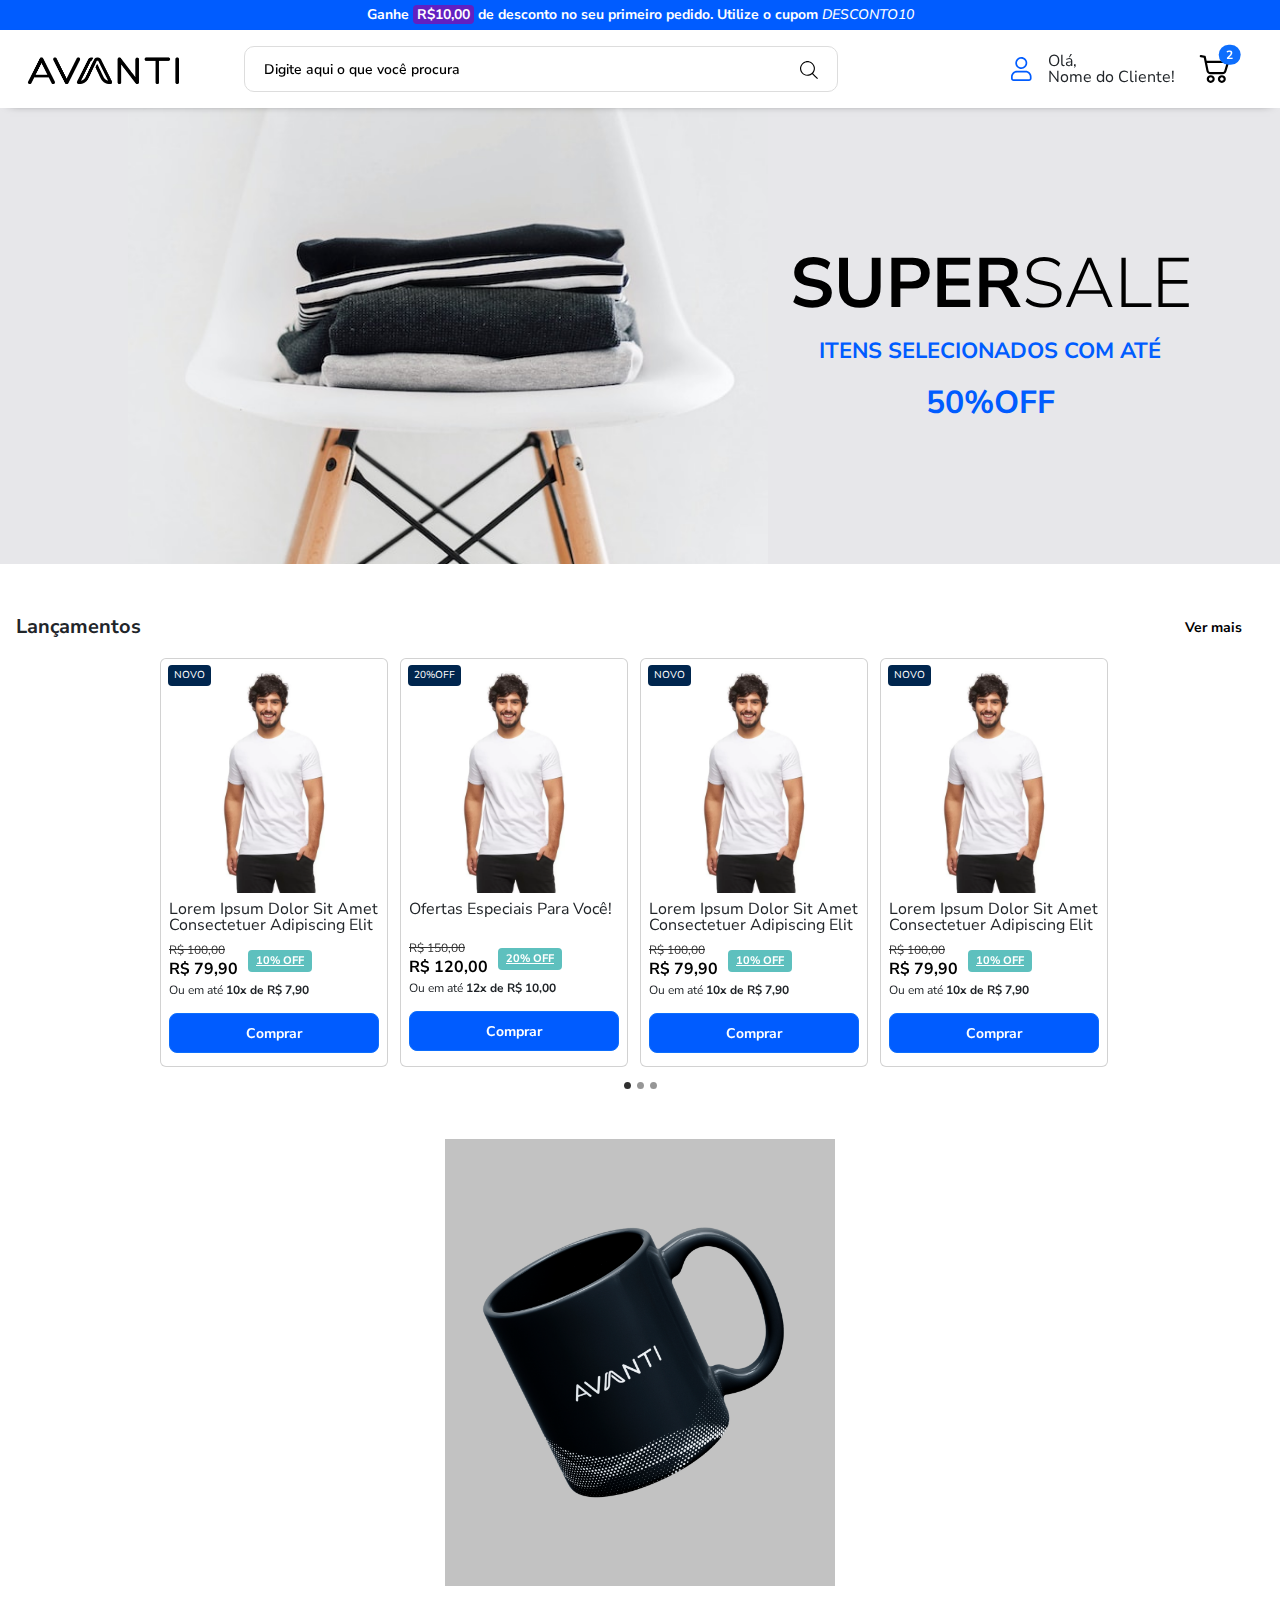
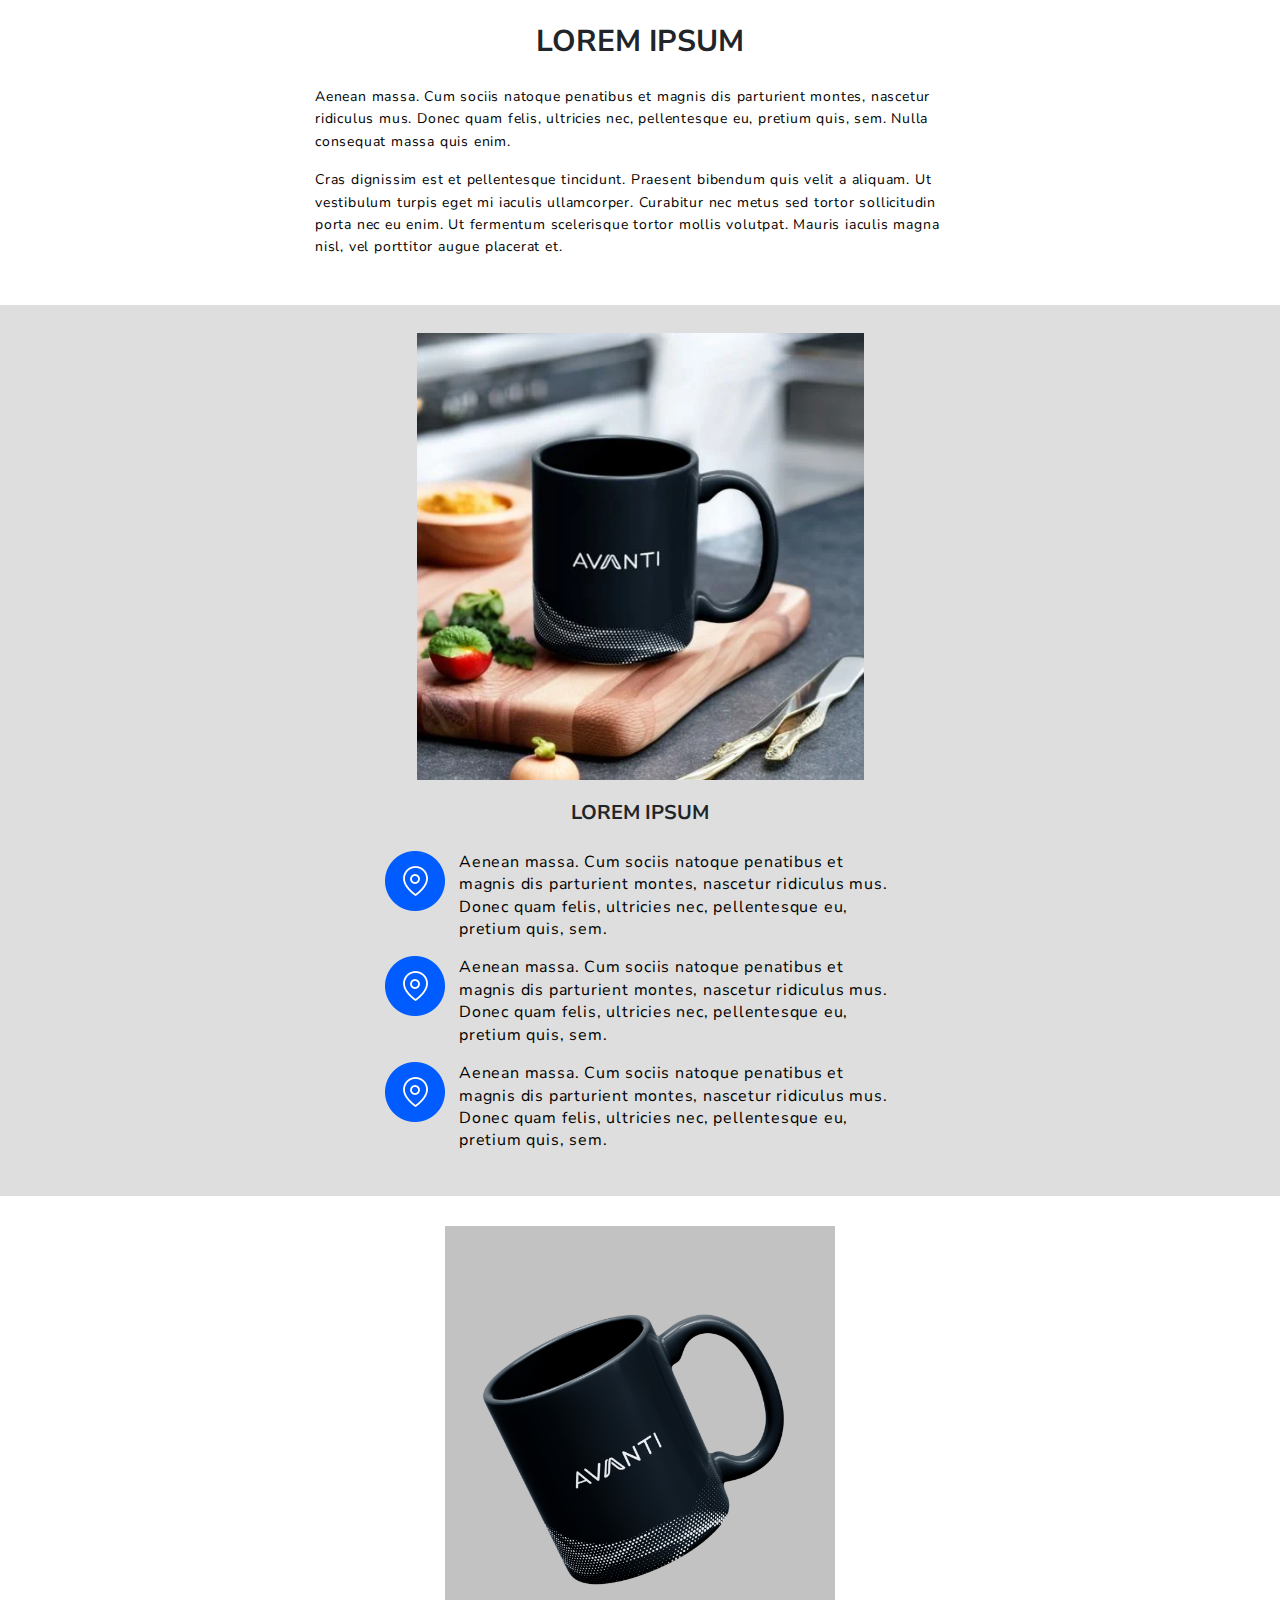
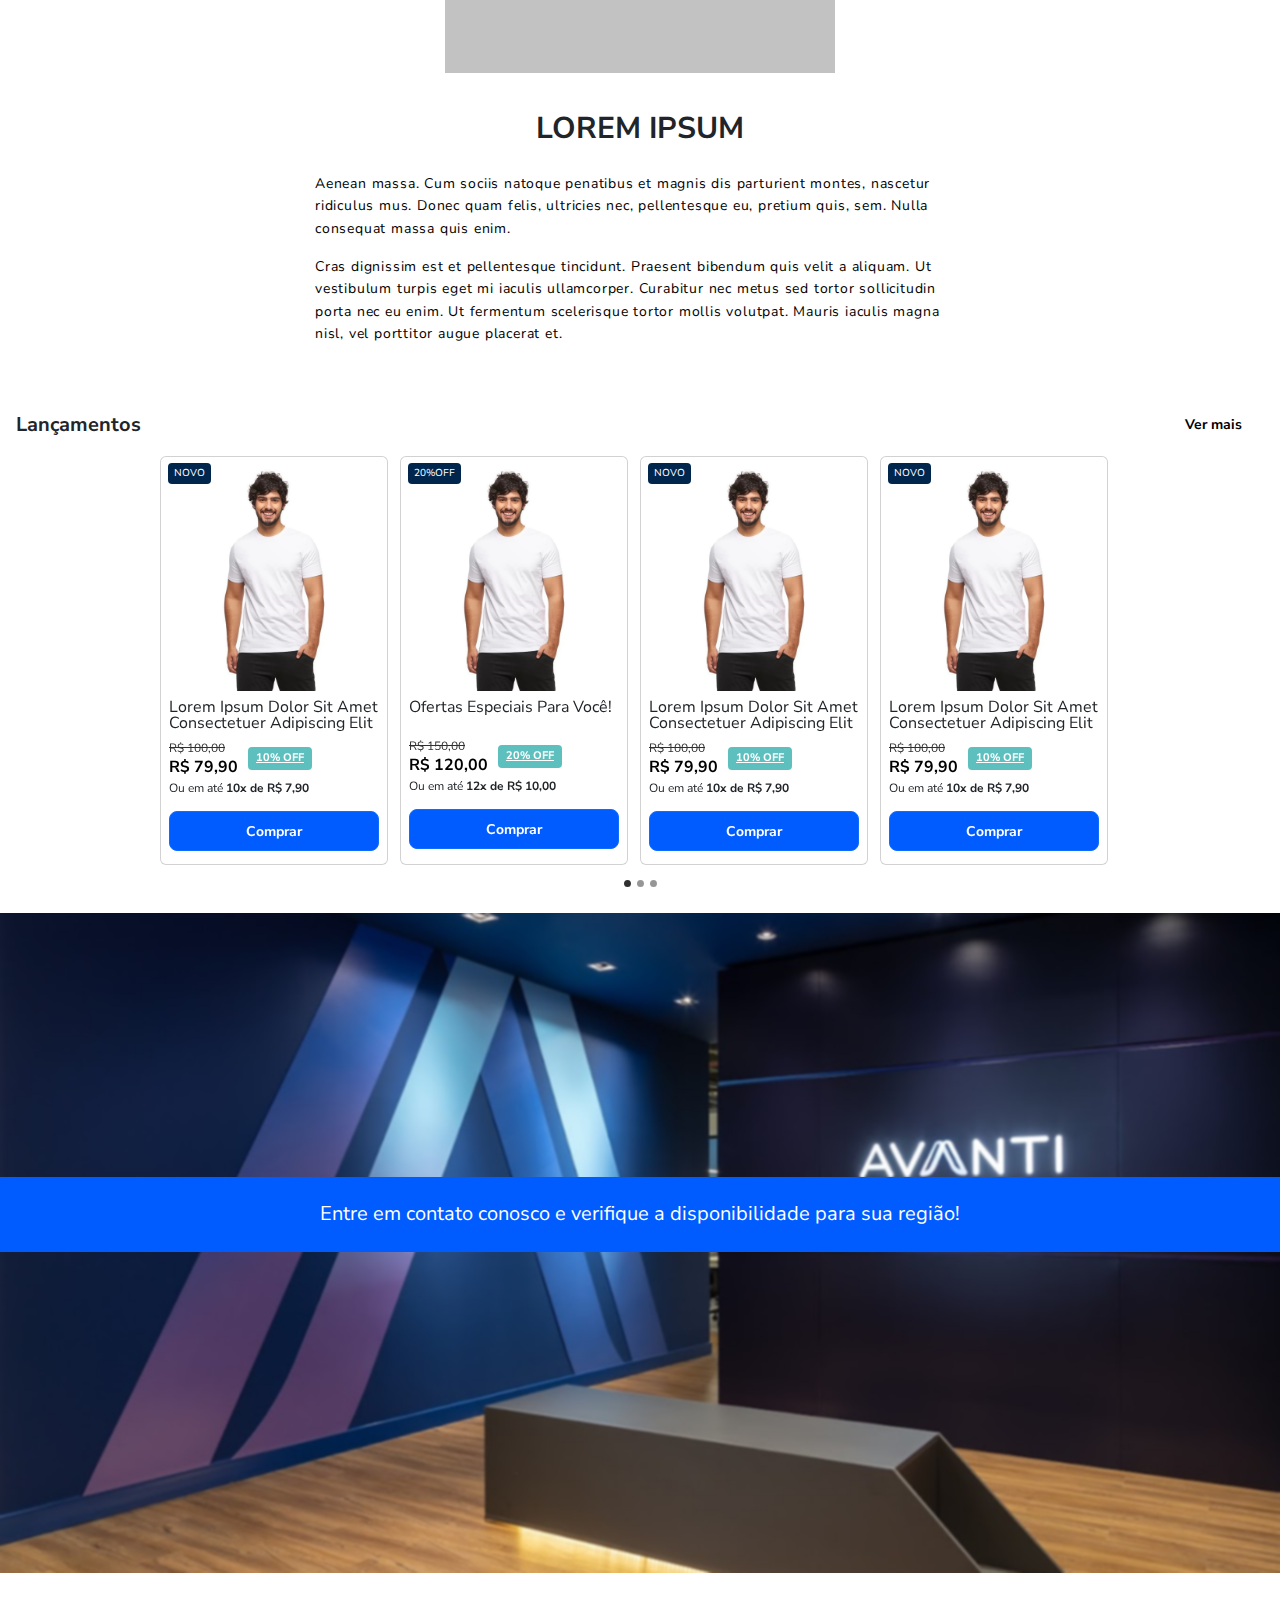
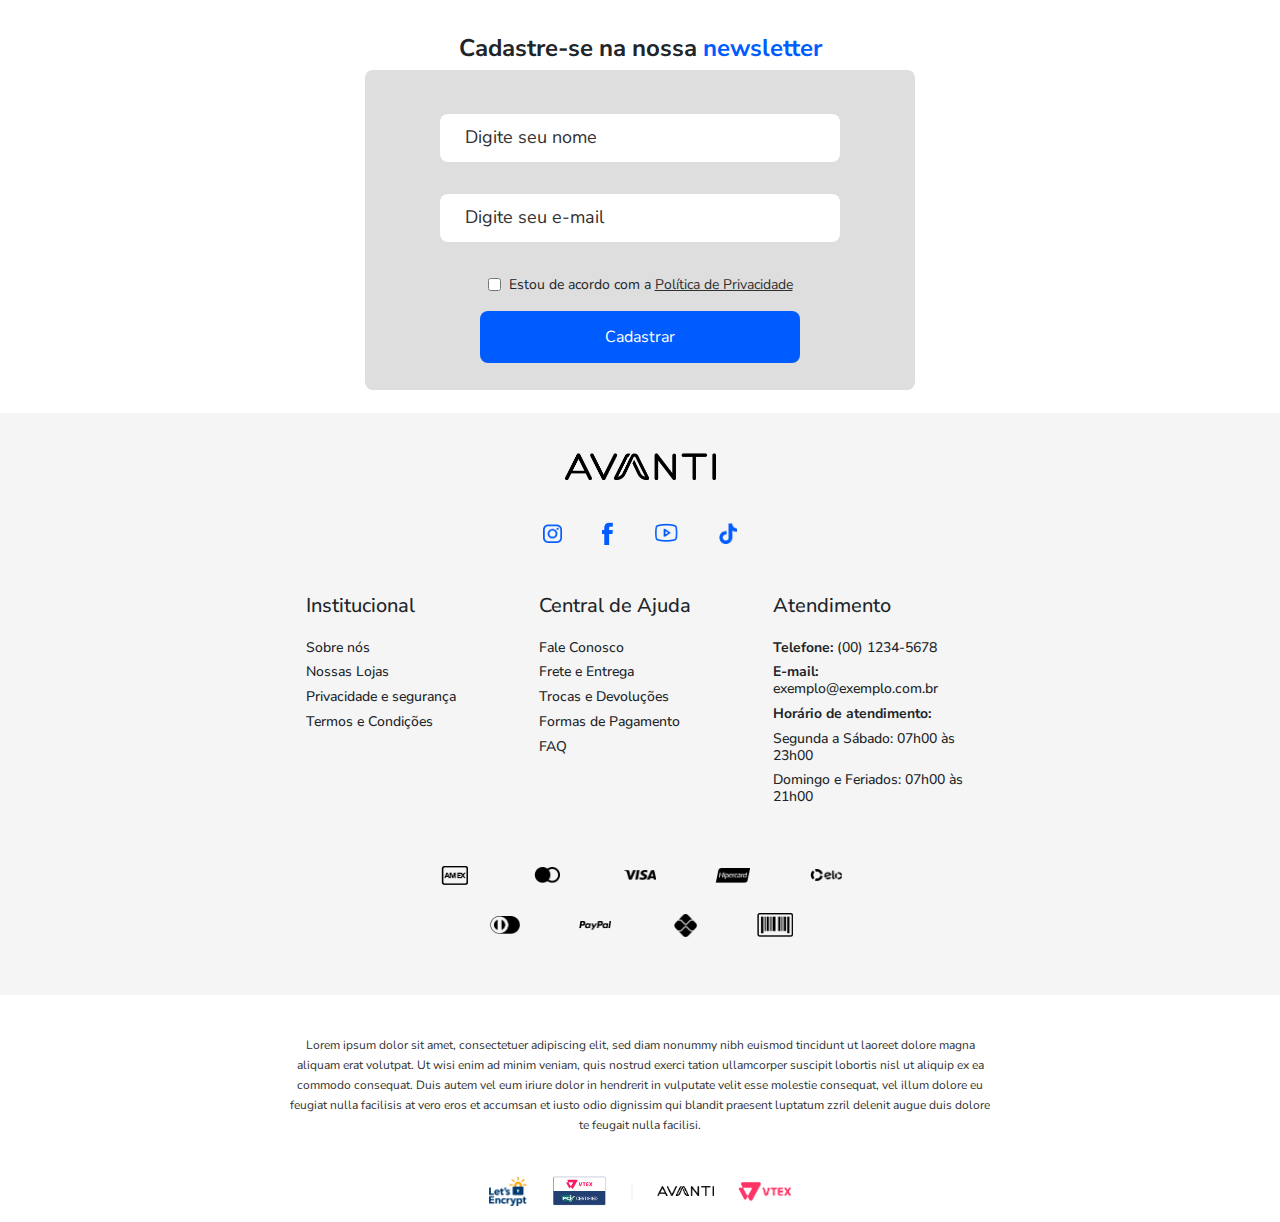
<file: index.html>
<!DOCTYPE html>
<html lang="pt-br">
  <head>
    <meta charset="UTF-8" />
    <meta name="viewport" content="width=device-width, initial-scale=1.0" />
    <title>LP Avanti Innovation class</title>

    <!-- Fonte -->
    <link rel="preconnect" href="https://fonts.googleapis.com" />
    <link rel="preconnect" href="https://fonts.gstatic.com" crossorigin />
    <link
      href="https://fonts.googleapis.com/css2?family=Big+Shoulders+Stencil:opsz,wght@10..72,100..900&family=Nunito+Sans:ital,opsz,wght@0,6..12,200..1000;1,6..12,200..1000&display=swap"
      rel="stylesheet"
    />
    <!-- End Fonte -->

    <link rel="icon" href="/public/assets/favicon/favicon-avanti.png" type="image/png" />
    <link
      href="https://cdn.jsdelivr.net/npm/bootstrap@5.3.3/dist/css/bootstrap.min.css"
      rel="stylesheet"
      integrity="sha384-QWTKZyjpPEjISv5WaRU9OFeRpok6YctnYmDr5pNlyT2bRjXh0JMhjY6hW+ALEwIH"
      crossorigin="anonymous"
    />

    <link rel="stylesheet" href="./styles/carousel.css" type="text/css" />
    <link rel="stylesheet" href="./styles/contato.css" type="text/css" />
    <link rel="stylesheet" href="./styles/coupon.css" type="text/css" />
    <link rel="stylesheet" href="./styles/footer.css" type="text/css" />
    <link rel="stylesheet" href="./styles/header.css" type="text/css" />
    <link rel="stylesheet" href="./styles/heroBanner.css" type="text/css" />
    <link rel="stylesheet" href="./styles/ImageTextComponent.css" type="text/css" />
    <link rel="stylesheet" href="./styles/navbar.css" type="text/css" />
    <link rel="stylesheet" href="./styles/newsletter.css" type="text/css" />
    <link rel="stylesheet" href="./styles/searchModal.css" type="text/css" />
    <link rel="stylesheet" href="./styles/supportedBy.css" type="text/css" />


    <link rel="stylesheet" href="./styles/style.css" type="text/css" />
  </head>

  <body>
    <!-- Sticky Top -->
    <container class="sticky-top shadow-sm">
      <!-- Coupon -->
      <div class="coupon-placeholder"></div>
      <!-- End Coupon -->

      <!-- Header -->
      <header class="navbar navbar-expand-lg container-fluid header-placeholder"></header>
      <!-- End Header -->

      <!-- Nav  -->
      <nav class="navbar navbar-expand-lg d-none d-xxl-block nav-placeholder"></nav>
      <!-- End Nav  -->

    </container>
    <!-- End Sticky Top -->

    <!-- Hero Banner -->
    <!-- Hero Banner Desktop -->
    <section class="hero-banner d-none d-md-flex">
      <div class="hero-banner-content"></div>
    </section>
    <!-- TODO: Imagem do mobile não parece a mesma que a do desktop  ??   -->
    <!-- Hero Banner Carousel Mobile -->
    <section class="hero-banner-carousel-mobile-placeholder"></section>
    <!-- End Hero Banner -->

    <!-- Carousel -->
    <div class="carousel-placeholder"></div>
    <!-- End Carousel -->

    <!-- Image & Text  -->
    <div class="text-image-1"></div>
    <!-- End Image & Text  -->
    <!-- Image & Text 2  -->
    <div class="text-image-2"></div>
    <!-- End Image & Text 2  -->
    <!-- Image & Text 3  -->
    <div class="text-image-1"></div>
    <!-- EndImage & Text 3  -->

    <!-- Carousel 2 -->
    <div class="carousel-placeholder d-none d-lg-block"></div>
    <!-- End Carousel 2 -->

    <!-- Contato Section  -->
    <section class="contato-placeholder"></section>
    <!-- EndContato Section  -->

    <!-- Newsletter -->
    <section class="newsletter-placeholder"></section>
    <!-- End Newsletter -->

    <!-- Footer  -->
    <footer class="mt-4 footer-placeholder"></footer>
    <!-- End Footer  -->
    
    <!-- Supported By  -->
    <div class="supported-by-placeholder"></div>
    <!-- End Supported By  -->

    <script
      src="https://cdn.jsdelivr.net/npm/bootstrap@5.3.3/dist/js/bootstrap.bundle.min.js"
      integrity="sha384-YvpcrYf0tY3lHB60NNkmXc5s9fDVZLESaAA55NDzOxhy9GkcIdslK1eN7N6jIeHz"
      crossorigin="anonymous"
    ></script>
    
    <!-- Loaders  -->
    <script src="./scripts/loaders/carouselLoader.js"></script>
    <script src="./scripts/loaders/contatoLoader.js"></script>
    <script src="./scripts/loaders/couponLoader.js"></script>
    <script src="./scripts/loaders/footerLoader.js"></script>
    <script src="./scripts/loaders/headerLoader.js"></script>
    <script src="./scripts/loaders/heroBannerCarouselMobileLoader.js"></script>
    <script src="./scripts/loaders/heroBannerLoader.js"></script>
    <script src="./scripts/loaders/navbarImgLoader.js"></script>
    <script src="./scripts/loaders/navLoader.js"></script>
    <script src="./scripts/loaders/newsletterLoader.js"></script>
    <script src="./scripts/loaders/supportedByLoader.js"></script>

    <script src="./scripts/menuNavAllCategories.js"></script>
    <script src="./scripts/search.js"></script>
    <script src="./scripts/carousel.js"></script>
    <script src="./scripts/textImage.js"></script>
    <script src="./scripts/departamentosNav.js"></script>
    <script src="./scripts/footerToggle.js"></script>

  </body>
</html>
</file>
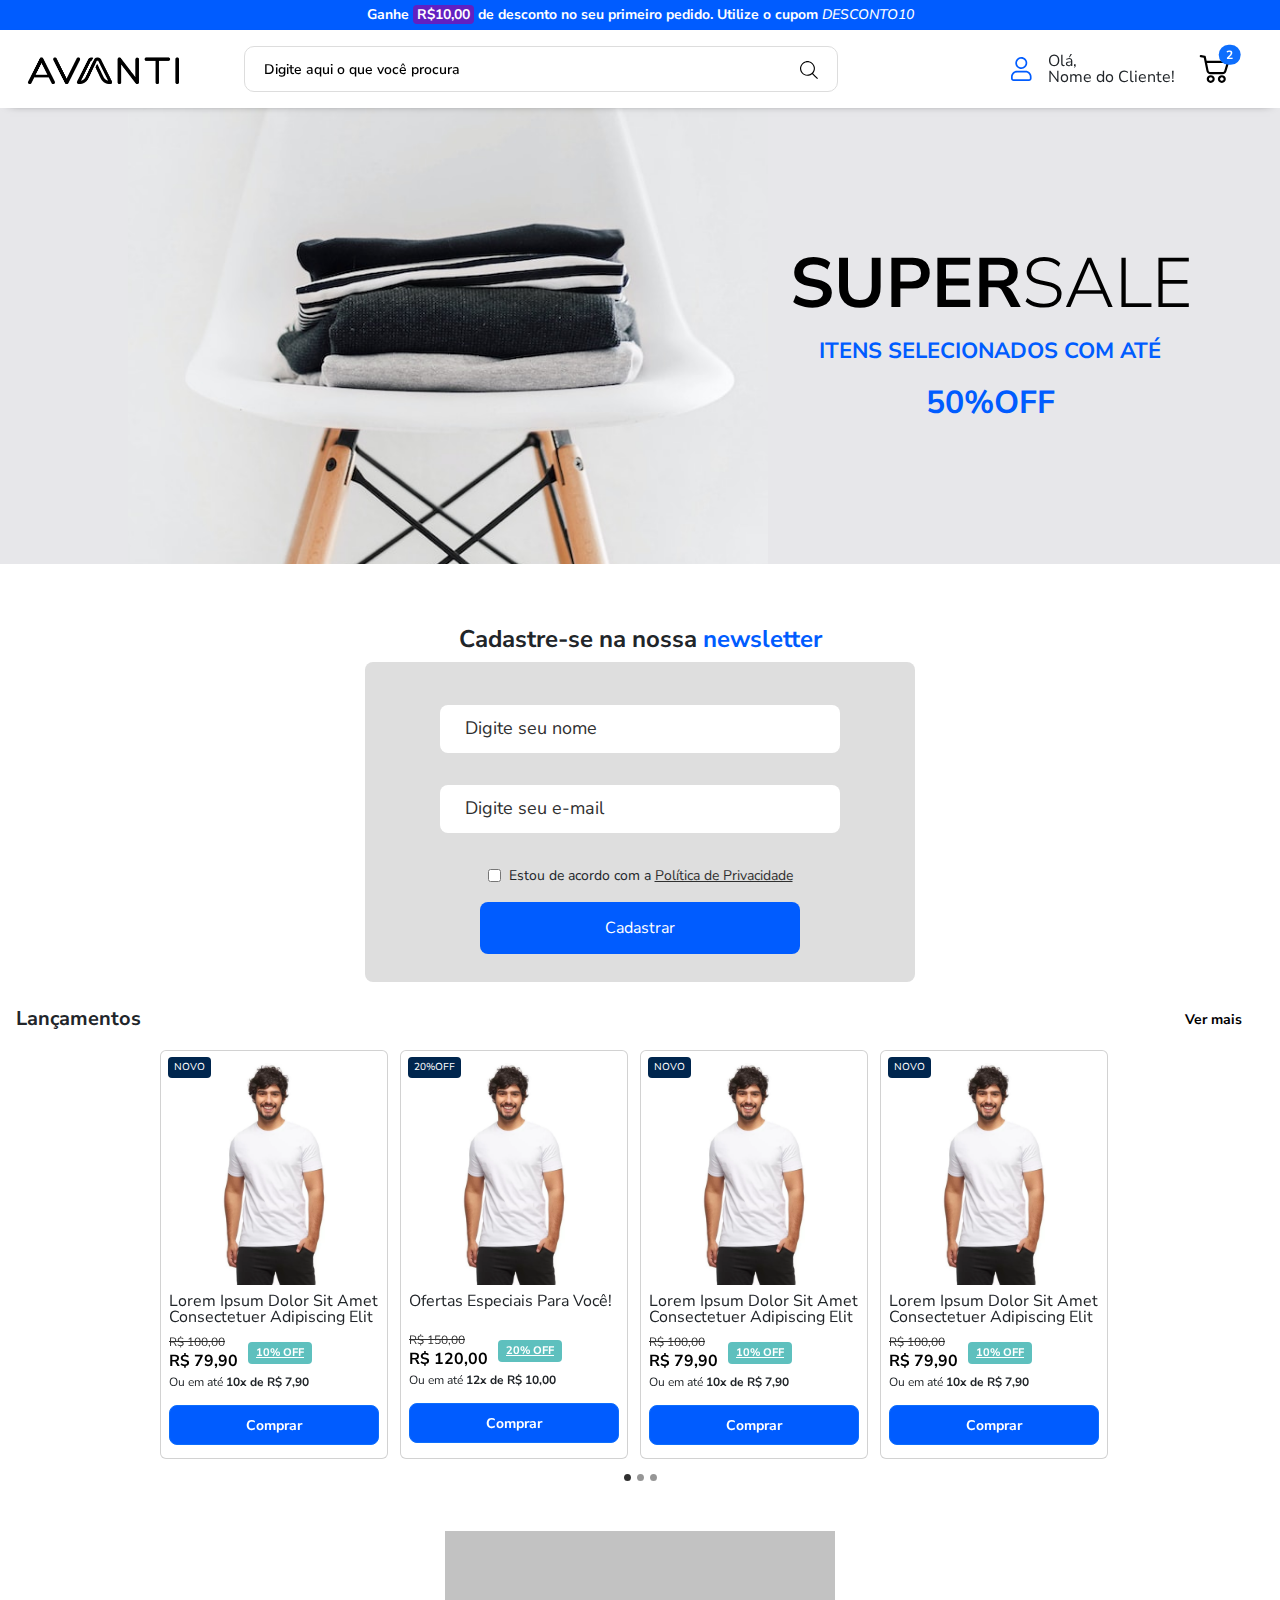
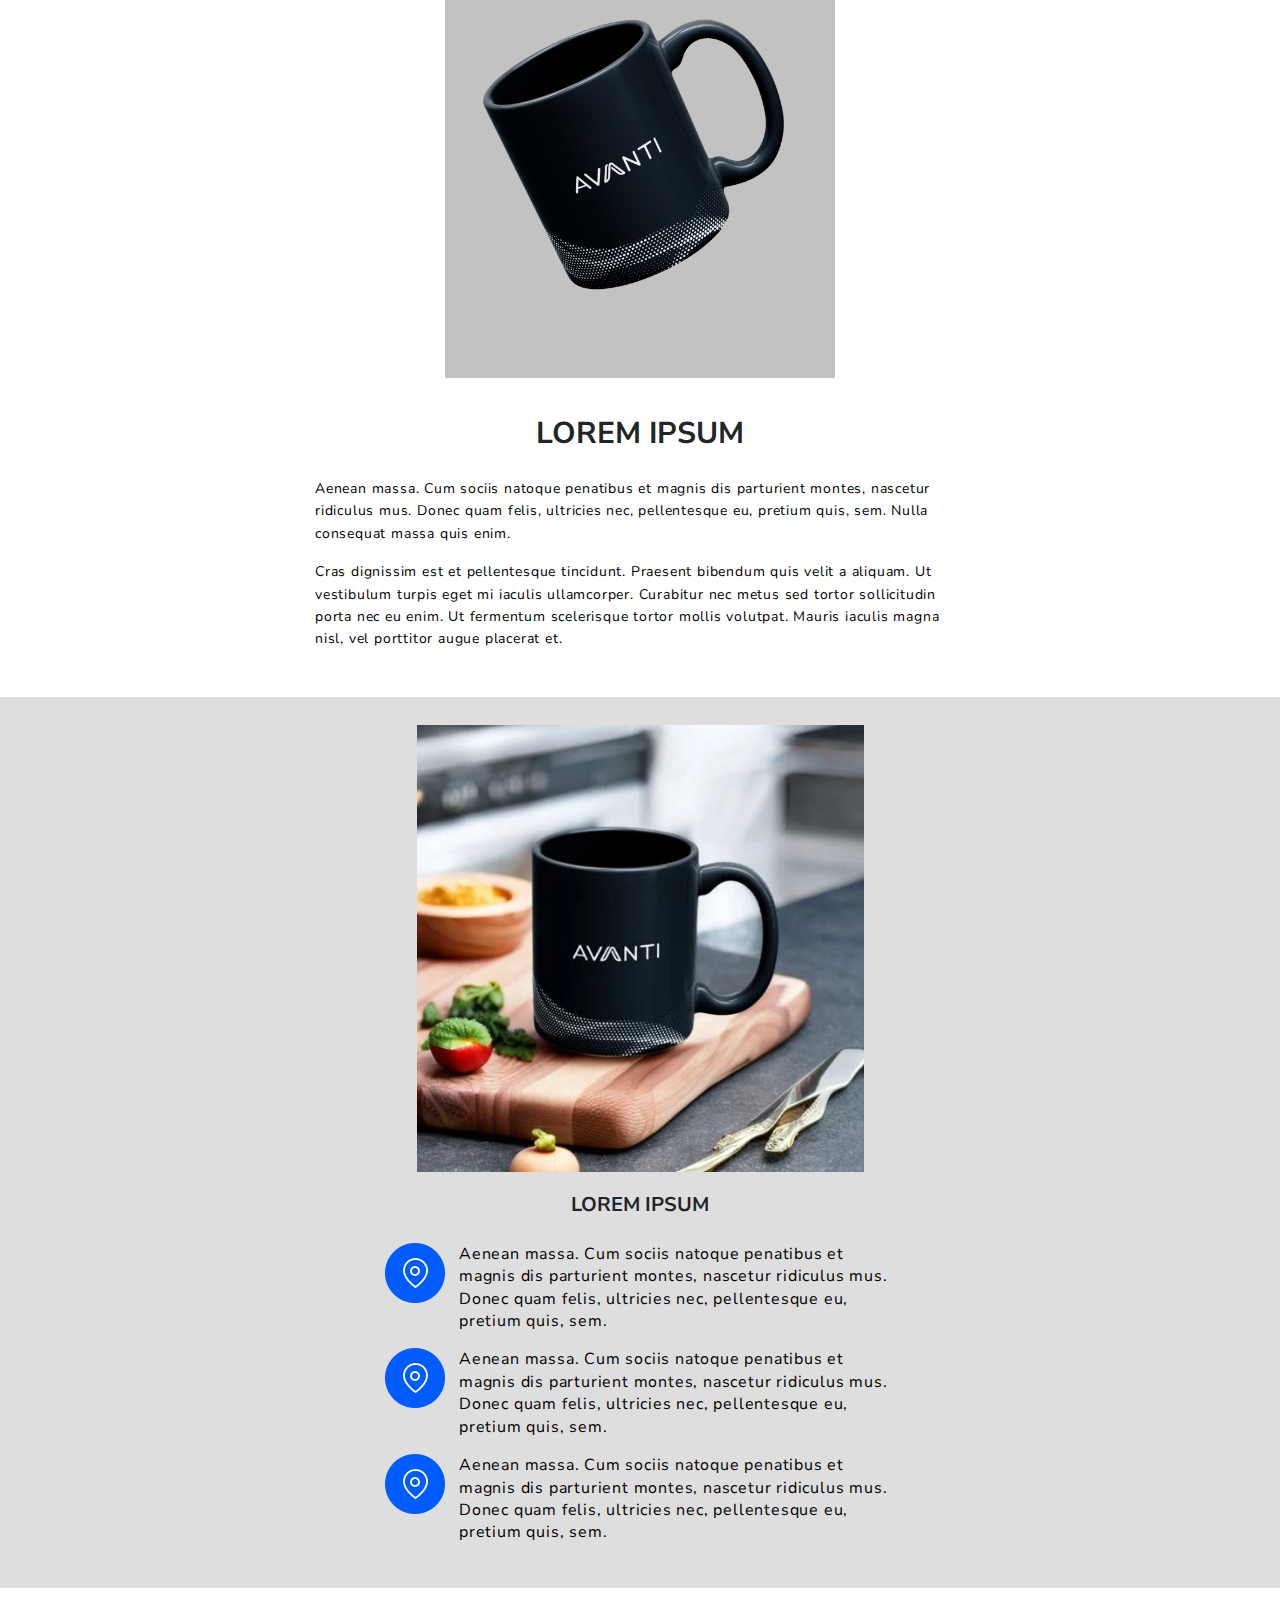
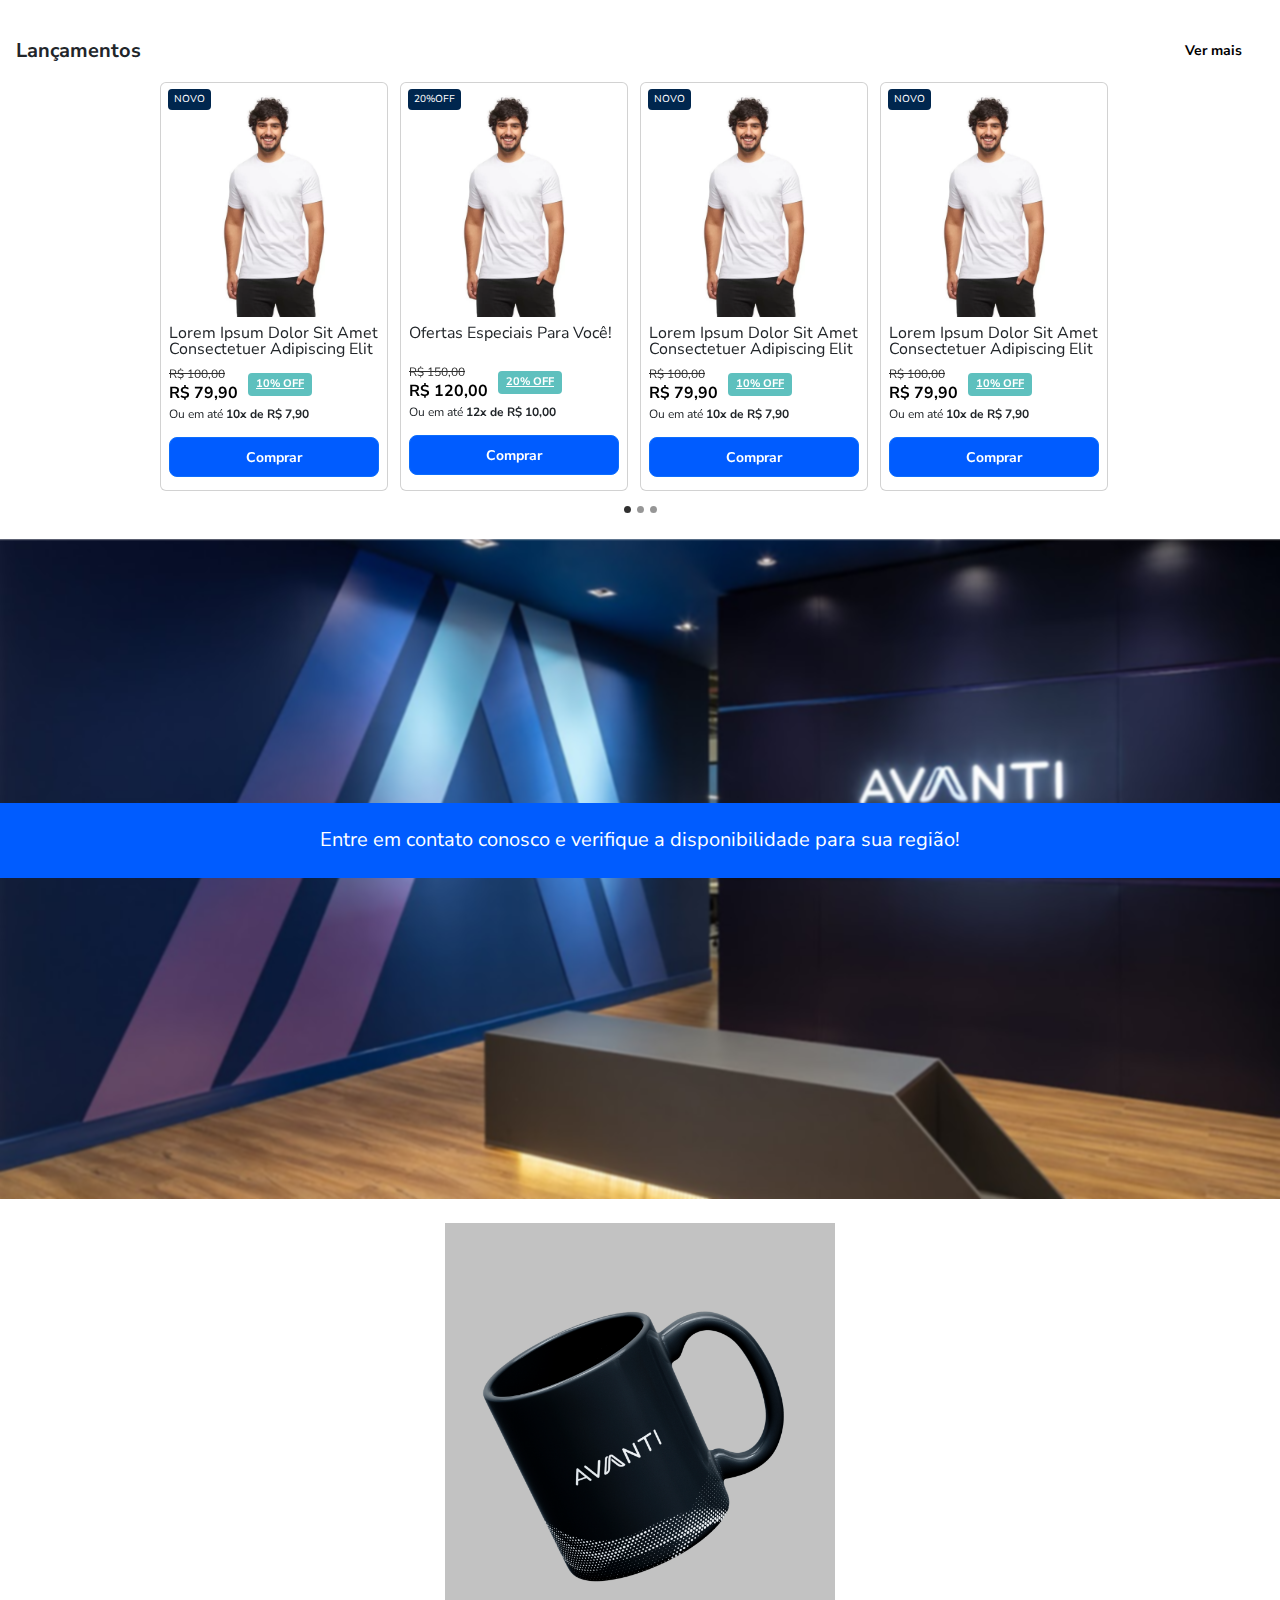
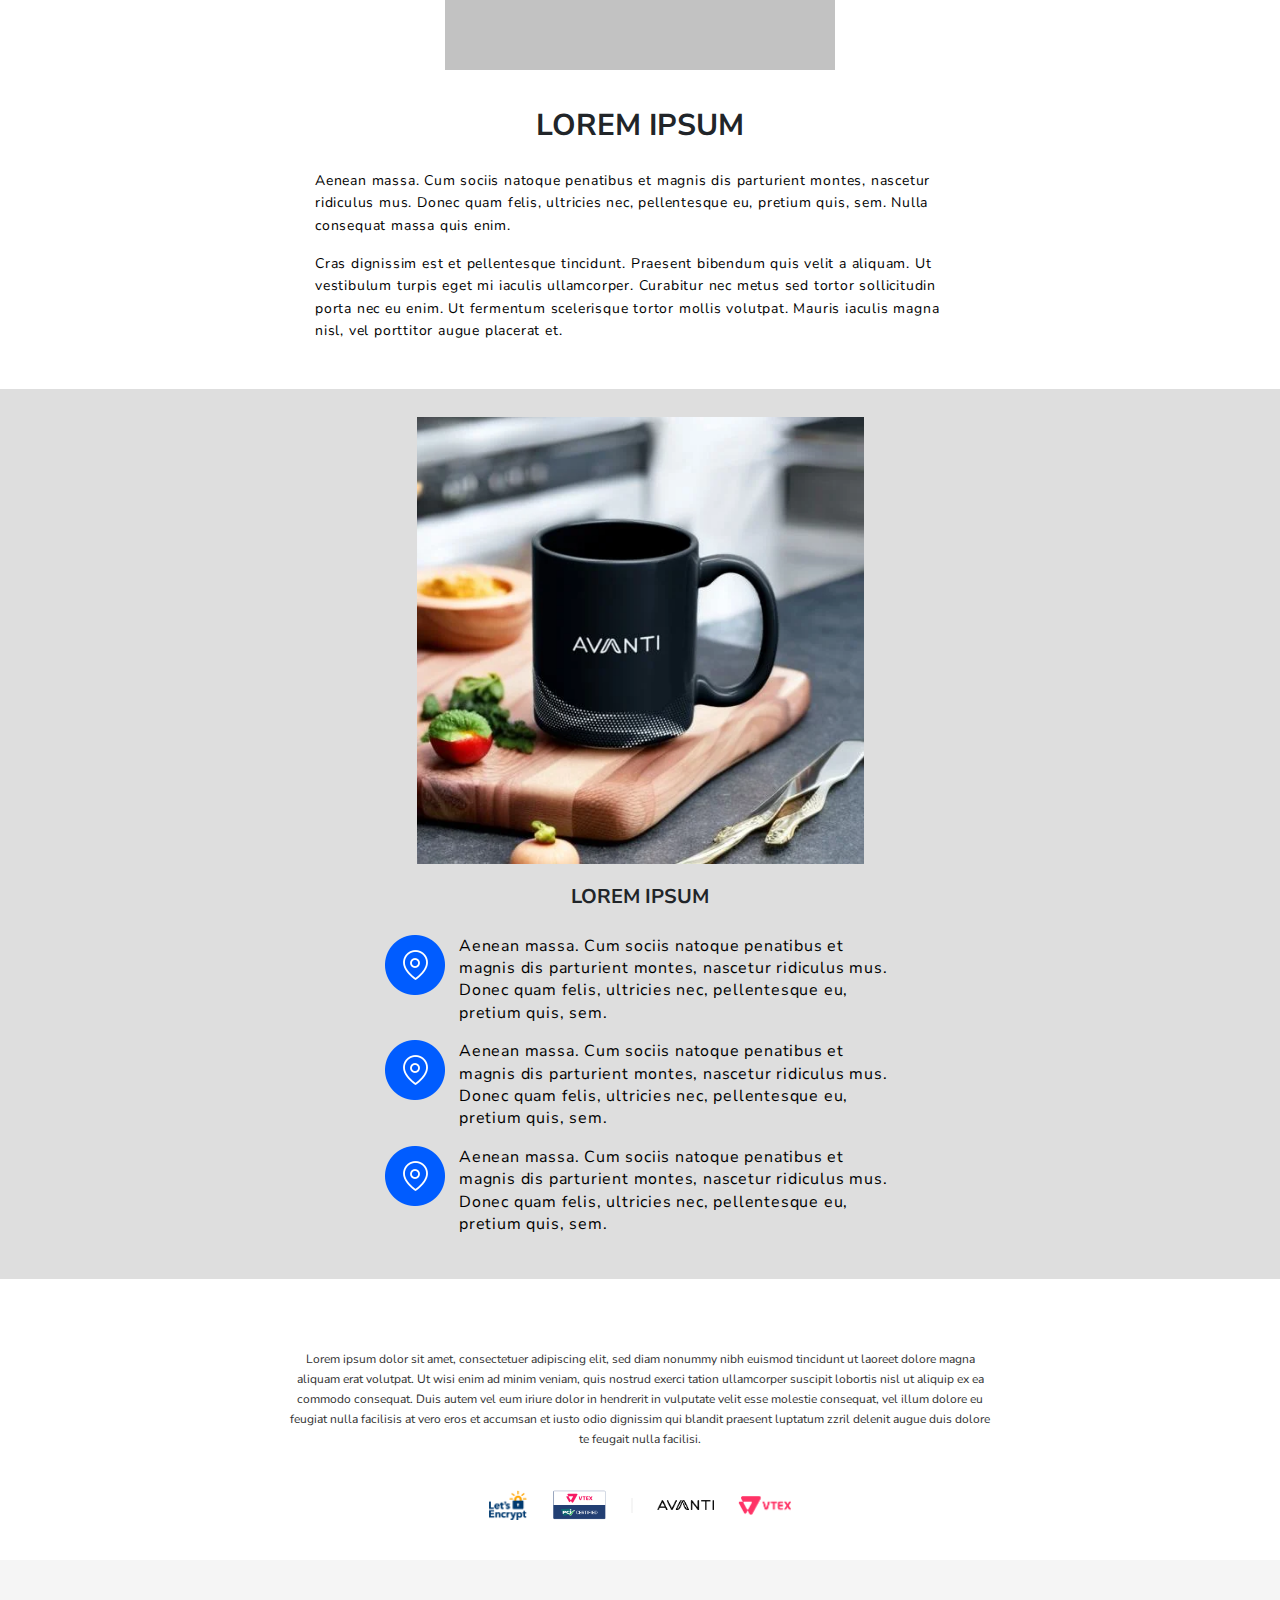
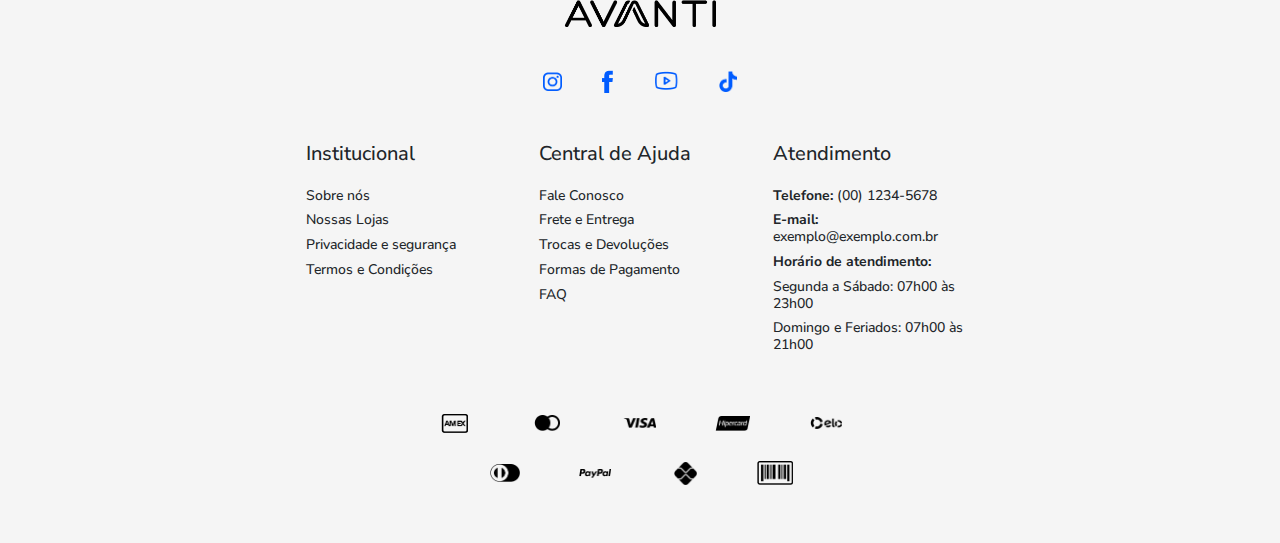
<file: example.html>
<!DOCTYPE html>
<html lang="pt-br">
  <head>
    <meta charset="UTF-8" />
    <meta name="viewport" content="width=device-width, initial-scale=1.0" />
    <title>LP Avanti Innovation class</title>

    <!-- Fonte -->
    <link rel="preconnect" href="https://fonts.googleapis.com" />
    <link rel="preconnect" href="https://fonts.gstatic.com" crossorigin />
    <link
      href="https://fonts.googleapis.com/css2?family=Big+Shoulders+Stencil:opsz,wght@10..72,100..900&family=Nunito+Sans:ital,opsz,wght@0,6..12,200..1000;1,6..12,200..1000&display=swap"
      rel="stylesheet"
    />
    <!-- End Fonte -->

    <link rel="icon" href="/public/assets/favicon/favicon-avanti.png" type="image/png" />
    <link
      href="https://cdn.jsdelivr.net/npm/bootstrap@5.3.3/dist/css/bootstrap.min.css"
      rel="stylesheet"
      integrity="sha384-QWTKZyjpPEjISv5WaRU9OFeRpok6YctnYmDr5pNlyT2bRjXh0JMhjY6hW+ALEwIH"
      crossorigin="anonymous"
    />

    <link rel="stylesheet" href="./styles/carousel.css" type="text/css" />
    <link rel="stylesheet" href="./styles/contato.css" type="text/css" />
    <link rel="stylesheet" href="./styles/coupon.css" type="text/css" />
    <link rel="stylesheet" href="./styles/footer.css" type="text/css" />
    <link rel="stylesheet" href="./styles/header.css" type="text/css" />
    <link rel="stylesheet" href="./styles/heroBanner.css" type="text/css" />
    <link rel="stylesheet" href="./styles/ImageTextComponent.css" type="text/css" />
    <link rel="stylesheet" href="./styles/navbar.css" type="text/css" />
    <link rel="stylesheet" href="./styles/newsletter.css" type="text/css" />
    <link rel="stylesheet" href="./styles/searchModal.css" type="text/css" />
    <link rel="stylesheet" href="./styles/supportedBy.css" type="text/css" />

    <link rel="stylesheet" href="./styles/style.css" type="text/css" />
  </head>

  <body>
    <!-- Sticky Top -->
    <container class="sticky-top shadow-sm">
      <!-- Coupon -->
      <div class="coupon-placeholder"></div>
      <!-- End Coupon -->
      <!-- Header -->
      <header class="navbar navbar-expand-lg container-fluid header-placeholder"></header>
      <!-- End Header -->
      <!-- Nav  -->
      <nav class="navbar navbar-expand-lg d-none d-xxl-block nav-placeholder"></nav>
      <!-- End Nav  -->
    </container>
    <!-- End Sticky Top -->

    <!-- Hero Banner -->
    <!-- Hero Banner Desktop -->
    <section class="hero-banner d-none d-md-flex">
      <div class="hero-banner-content"></div>
    </section>
    <!-- Hero Banner Carousel Mobile -->
    <section class="hero-banner-carousel-mobile-placeholder"></section>
    <!-- End Hero Banner -->

    <!-- Newsletter -->
    <section class="newsletter-placeholder"></section>
    <!-- End Newsletter -->

    <!-- Carousel -->
    <div class="carousel-placeholder"></div>
    <!-- End Carousel -->

    <!-- Image & Text -->
    <div class="text-image-1"></div>
    <div class="text-image-2"></div>
    <!-- EndImage & Text -->

    <!-- Carousel 2 -->
    <div class="carousel-placeholder d-none d-lg-block"></div>
    <!-- End Carousel 2 -->

    <!-- Contato Section  -->
    <section class="contato-placeholder"></section>
    <!-- EndContato Section  -->

    <!-- Image & Text -->
    <div class="text-image-1"></div>
    <div class="text-image-2"></div>
    <!-- EndImage & Text -->

    <!-- Supported By  -->
    <div class="supported-by-placeholder"></div>
    <!-- End Supported By  -->

    <!-- Footer  -->
    <footer class="mt-4 footer-placeholder"></footer>
    <!-- End Footer  -->

    <script
      src="https://cdn.jsdelivr.net/npm/bootstrap@5.3.3/dist/js/bootstrap.bundle.min.js"
      integrity="sha384-YvpcrYf0tY3lHB60NNkmXc5s9fDVZLESaAA55NDzOxhy9GkcIdslK1eN7N6jIeHz"
      crossorigin="anonymous"
    ></script>

    <!-- Loaders  -->
    <script src="./scripts/loaders/carouselLoader.js"></script>
    <script src="./scripts/loaders/contatoLoader.js"></script>
    <script src="./scripts/loaders/couponLoader.js"></script>
    <script src="./scripts/loaders/footerLoader.js"></script>
    <script src="./scripts/loaders/headerLoader.js"></script>
    <script src="./scripts/loaders/heroBannerCarouselMobileLoader.js"></script>
    <script src="./scripts/loaders/heroBannerLoader.js"></script>
    <script src="./scripts/loaders/navbarImgLoader.js"></script>
    <script src="./scripts/loaders/navLoader.js"></script>
    <script src="./scripts/loaders/newsletterLoader.js"></script>
    <script src="./scripts/loaders/supportedByLoader.js"></script>

    <!-- scripts  -->
    <script src="./scripts/menuNavAllCategories.js"></script>
    <script src="./scripts/search.js"></script>
    <script src="./scripts/carousel.js"></script>
    <script src="./scripts/textImage.js"></script>
    <script src="./scripts/departamentosNav.js"></script>
    <script src="./scripts/footerToggle.js"></script>

  </body>
</html>
</file>
<file: styles/carousel.css>
.container-carousel {
    padding: 0 16px;
    width: 100%;
}

.view-more-container {
    width: 100%;
    margin-bottom: 16px;
}

.view-more-container span {
    font-size: 16px;
    font-weight: 700;
}

.view-more-container button {
    text-decoration: none;
    background-color: #fff;
    border: none;
    font-size: 14px;
    font-weight: 700;
    text-decoration: underline;
}

.carousel-inner {
    display: flex;
}

.carousel-item {
    flex: 0 0 50%;
    transition: transform 0.5s ease-in-out;
    margin: 0 auto;
}

.carousel-item.active {
    display: flex;
}

.card {
    width: 174px;
    height: 348px;
    margin: 0;
    margin-right:10px;
}

.card-body {
    padding: 0 8px;
}

.card-image-container {
    margin-top: 12px;
    position: relative;
    display: inline-block;
}

.new-item-card-tag {
    position: absolute;
    top: -6px;
    left: -1px;
    padding: 3px 6px;
    font-size: 10px;
    border-radius: 4px;
    text-transform: uppercase;
    background-color: #00264E;
    color: #fff;
}

.card-body img {
    width: 158px;
    height: 158px;
}

.card-body h3 {
    margin-top: 8px;
    font-weight: 400;
    font-size: 12px;
    line-height: 100%;
    letter-spacing: 0px;
    min-height: 30px;
    text-transform: capitalize;
}

.card-prices-container {
    display: flex;
    gap: 0;
}

.off-discount-container {
    display: flex;
    flex-direction: row;
}

.off-discount-amount {
    background-color: #5EC0BE;
    margin-top: -16px;
    border-radius: 4px;
    text-transform: uppercase;
    color: #fff;
    align-self: center;
    font-size: 11px;
    margin-left: 10px;
    font-weight: 700;
    padding: 3px 8px;
}

.card-prices p {
    margin: 0;
}

.card-prices .default-price {
    text-decoration: line-through;
    font-weight: 400;
    width: 58px;
    height: 16px;
    font-size: 12px;
    color: #303030;
}

.card-prices .discount-price {
    font-size: 16px;
    color: #000;
    font-weight: 700;
}

.card-bottom-text {
    height: 16px;
    font-weight: 400;
    font-size: 12px;
}

.card-body button {
    background-color: #005CFF;
    width: 158px;
    height: 40px;
    border-radius: 8px;
    padding: 10px 24px;
    font-weight: 700;
    font-size: 14px;
    line-height: 20px;
    margin: 0;
}

.carousel-control-prev,
.carousel-control-next {
    width: auto;
    position: absolute;
    top: 50%;
    transform: translateY(-50%);

    opacity: 1 !important;
}

.carousel-control-prev img,
.carousel-control-next img{
    width: 30px !important;
    height: 30x !important;
    padding: 6px;
    background-color: #fff;
    border: 1px solid #005CFF;
    border-radius: 100%;
}

.carousel-control-prev {
    left: -15px;
}

.carousel-control-next {
    right: -15px;
}

.card-carousel .carousel-indicators {
    bottom: -48px;
}

.carousel-indicators [data-bs-target] {
    width: 7px;
    height: 7px;
}

.carousel-indicators button {
    background-color: #303030 !important;
    border-radius: 50%;
    opacity: 0.8;
    transition: opacity 0.3s;
}

.carousel-indicators .active {
    opacity: 1;
}

@media (min-width: 768px) {    
    .container-carousel {
        margin: 0 auto;
        padding: 0 16px;
    }

    .carousel-item {
        flex: 0 0 50%;
    }

    .card {
        width: 228px;
        height: 409px; 
        margin-right: 12px;
    }

    .card-body img {
        width: 212px;
        height: 222px;
    }

    .card-body button {
        width: 222px;
    }
    
    .view-more-container span {
        font-size: 20px;
        font-weight: 700;
    }
    
    .view-more-container button {
        text-decoration: none;
        background-color: #fff;
        border: none;
        margin-right: 22px;
        font-size: 14px;
        font-weight: 700;
    }
    
    .off-discount-amount {
        text-decoration: underline;
        margin-top: 0;
    }

    .card-body h3 {
        font-size: 16px;
    }
}


@media (max-width: 1399px) {
    .carousel-control-prev,
    .carousel-control-next {
        display: none !important;
    }

    .carousel-indicators {
        display: flex !important;
    }
}

@media (min-width: 1400px) {
    .container-carousel {
        width: 1280px;
    }    
    
    .card {
        width: 238px;
        height: 409px;
        margin-right: 14.5px;
    }
    
    .card-body h3 {
        font-size: 14px;
    }

    
    .view-more-container button {
        margin-right: 0;
    }
}
</file>
<file: styles/contato.css>
.contato-section {
    width: 100%;
    height: 449px;
    position: relative;
    overflow: hidden;
}
  
.img-contato-container {
    position: relative;
    width: 100%;
    height: 100%;
}
  
.img-contato {
    width: 100%;
    height: 100%;
    object-fit: cover;
    display: block;
    position: relative;
    z-index: 1;
}
  
.img-blur-overlay {
    position: absolute;
    top: 0;
    left: 0;
    width: 100%;
    height: 100%;
    backdrop-filter: blur(1px);
    z-index: 2;
}
  
.linha-container {
    position: absolute;
    top: 193px;
    width: 100%;
    z-index: 3;
}
  
.contato-bar {
    width: 100%;
    height: 75px;
    background-color: #005CFF;
    color: white;
    text-align: center;
    padding: 10px 20px;
    font-weight: bold;
    font-size: 1rem;
    display: flex;
    align-items: center;
    justify-content: center;
}
  
.contato-bar p {
    font-size: 16px;
    font-weight: 400;
    margin: 0;
}
  
  
@media (min-width: 768px) {
    .contato-section {
        height: 660px;
    }

    .contato-bar p {
        font-size: 20px;
        font-weight: 400;
        margin: 0;
    }  

    .linha-container {
        top: 264px;
    }    
}

@media (min-width: 1400px) {
    .contato-bar p {
        font-size: 24px;
    }
}
</file>
<file: styles/coupon.css>
/* TODO: revisado  */
.coupon {
    background: #005CFF;
    color: white;
    text-align: center;
    width: 100%;
    padding: 4px 4px;
}

.coupon p {
    font-size: 14px;
    font-weight: 700;
    margin: auto;
}

.coupon-discount-value {
    background: #6220C1;
    border-radius: 4px;
    padding: 0 4px;
}

.discount-coupon {
    font-style: italic;
    font-weight: 500;
}

@media (min-width: 769px) {
    .coupon {
        height: 30px;
    }
}
</file>
<file: styles/footer.css>
footer {
    background-color: #f5f5f5;
    padding-top: 40px;
    padding-bottom: 10px;
}

.footer-inner-container {
    --bs-gutter-x: 0;
    margin-right: 0;
    margin-left: 0;
}

footer .social-icons-footer {
    margin-top: 40px;
    margin-bottom: 48px;
    gap: 40px;
}

.banking-icons-footer {
    width: 290px;
    margin: 40px auto 48px;
    margin-top: 40px;
    margin-bottom: 48px;
    gap: 21px;
}

.footer-toggle {
    width: 100%;
    background: none;
    border: none;
    text-align: left;
    font-size: 16px;
    font-weight: bold;
    padding: 10px 0;
    cursor: pointer;
    display: flex;
    justify-content: space-between;
    align-items: center;
}
  
.footer-toggle .arrow {
    transition: transform 0.3s;
}

.footer-section {
    padding:  0 16px;
}

.footer-section ul {
    padding-top: 14px;
}

.footer-section ul li h5 {
    font-size: 14px;
}

.footer-section ul li a:hover {
    text-decoration: underline;
}

.footer-icons-row-1 {
    width: 289px;
    height: 19px;
}

.footer-icons-row-2 {
    width: 224px;
    height: 25px;
    margin-top: 10px;
}

hr {
    color: #a3a3a3
}


@media (min-width: 768px) {
    footer {
        width: 100%;
    }

    .footer-container {
        width: 700px;
        margin: 0 auto;
    }
    
    .banking-icons-footer {
        width: 446px;
    }

    .footer-icons-row-1 {
        width: 560px;
    }
    
    .footer-icons-row-2 {
        width: 360px;
    }
}

@media (min-width: 1400px) {
    .footer-container {
        width: 1160px;
        margin: 0 auto;
    }
    
    .banking-icons-footer {
        width: 550px;
        flex-wrap: nowrap;
        gap: 0;
    }

    .footer-icons-row-1 {
        width: 60%;
    }
    
    .footer-icons-row-2 {
        width: 40%;
        margin-top: 0;
    }
}
</file>
<file: styles/header.css>
/* TODO: Revisar */
header {
    padding: 0 !important;
}

.header-container {
    /* width: 100%;
    margin: 0 auto; */
    padding: 16px 1rem;
}
  
.input-container {
    border: 1px solid #DDDDDD;
    border-radius: 10px;
    background-color: #fff;
    display: flex;
    align-items: center;
    position: relative;
    width: 100%;
}
  
.input-container input {
    right: 10px;
    flex-grow: 1;
    padding: 10px 12px 10px 19px;
    background: transparent;
    border: none;
    width: 100%;
}
  
.input-container input:focus {
    outline: none;
    box-shadow: none;
}
  
.input-container .input-icon {
    position: absolute;
    right: 15px;
    display: flex;
    align-items: center;
    height: 100%;
}
  
.search-btn {
    position: absolute;
    right: 10px;
    top: 50%;
    transform: translateY(-50%);
    background: transparent;
    padding: 5px;
    cursor: pointer;
    border: none;
    z-index: 2;
}
  
.search-btn img {
    pointer-events: none;
}
  
.search-input {
    width: 100%;
    padding: 10px 40px 10px 12px;
    background: transparent;
    border-radius: 10px;
}

.input-container input::placeholder {
    color: #000;
    font-size: 14px;
    font-weight: 600;
}
  
.input-container .search-btn {
    border: none;
    padding: 8px;
}
  
.navbar-toggler {
    padding: 0;
    border: none;
}

.cart-mobile {
    margin-right: 8px;
}

.navbar-toggler:focus {
    box-shadow: none;
}
  
@media (min-width: 992px) {
    .header-container {
      max-width: 1259px;
    }
  
    .header-search-box-desktop {
      display: block !important;
      margin-left: 65px;
      flex-grow: 1;
    }
  
    .input-container {
      max-width: 594px;
    }
  
    #navbarNav.hide-desktop {
      display: none !important;
    }
}
</file>
<file: styles/heroBanner.css>
#heroBannerCarousel .carousel-item {
    flex: 0 0 100%;
}

.hero-banner {
    background-image: url('/public/assets/images/hero-banner/chair-hero-banner.jpg');
    background-color: #E7E7EA;
    background-size: cover;
    background-position: -180px 70%;
    background-repeat: no-repeat;
    height: 306px;
    display: flex;
    justify-content: end;
    align-items: center;
    text-align: center;
    width: 100%;
}

.hero-carousel {
    margin-top: 0;
    position: relative;
}

.carousel-indicators-hero-banner {
    position: absolute;
    bottom: -15px;
    z-index: 10;
}

.hero-banner-content {
    margin-right: 50px;
}

.hero-banner h2 {
    margin-bottom: 0;
    font-size: 40px;
    line-height: 100%;
    text-transform: capitalize;
    letter-spacing: 0;
    font-weight: 700;
    color: #000;
}
  
.super-sale-hero-banner {
    font-weight: 300;
    display: block;
}
  
.hero-banner p {
    font-weight: 700;
    font-size: 12px;
    letter-spacing: 0px;
    text-transform: uppercase;
    color: #005CFF;
    line-height: 40px;
    margin: 0;
}
  
.hero-banner-discount-amount {
    font-weight: 700 !important;
    font-size: 32px !important;
    line-height: 40px !important;
    letter-spacing: 0 !important;
}
  
@media (min-width: 768px) {    
    .hero-banner {
        height: 456px;
        position: relative;
        background-size: 50%; 
        background-position: 20% 100%;
    }

    .hero-banner-content {
        position: absolute;        
        right: max(10px, calc(100vw - 868px) / 2);
        top: 50%;
        transform: translateY(-50%);
        width: 300px;
    }

    .hero-banner h2 {
        font-size: 70px;
    }

    .hero-banner p {
        font-size: 18px;
        margin-top: 12px;
    }
}

@media (min-width: 1024px) {    
    .hero-banner {
        background-size: 50%; 
        background-position: 20% 70%;
    }

    .hero-banner-content {
        width: 400px;
        right: max(10px, calc(100vw - 1200px) / 2);
    }

    .super-sale-hero-banner {
        display: inline;
    }

    .hero-banner p {
        font-size: 22px;
        margin-top: 12px;
    }
}

@media (min-width: 1400px) {
    .hero-banner {
        height: 510px;
        background-position: 20% -350px;
        background-size: auto;
    }
  
    .hero-banner div {
        position: absolute;
        transform: translateY(-50%);
        width: 576px;
    }

    .hero-banner-content {
        right: max(10px, calc(100vw - 1400px) / 2);
    }
  
    .hero-banner h2 {
        font-size: 100px;
    }
  
    .hero-banner p {
        width: 600px;
        font-size: 25px;
        letter-spacing: 0.3em;
        text-align: left;
    }
  
    .hero-banner-discount-amount {
        font-size: 60px !important;
        margin-top: 28px !important;
        display: flex;
        justify-content: center;
    }
}

@media (min-width: 1900px) {
    .hero-banner-content {
        right: max(10px, calc(100vw - 1200px) / 2);
    }
}
</file>
<file: styles/ImageTextComponent.css>
.text-image-1 {
    margin-top: 1.5rem;
}

.image-and-text-container {
    display: flex;
    flex-direction: column;
    align-items: center;
    padding: 28px 20px;
    margin-bottom: 30px;
}

.image-text-outer-container {
    width: 100%;
}

.inner-text-container p {
    font-size: 14px;
}

.image-and-text-container.no-padding {
    padding: 0;
}

.image-and-text-container h3 {
    font-weight: 700;
    font-size: 24px;
    letter-spacing: 4%;
    padding-bottom: 18px;
    margin-top: 38px;
}

.image-and-text-container figure {
    margin: 0 !important;
}

.inner-text-container-second-card h3 {
    margin-top: 21px !important;
    font-size: 20px !important;
}

.image-and-text-container figure {
    display: flex;
    justify-content: center;
    max-width: 100%;
}

.image-and-text-container img {
    max-width: 100%;
    height: auto;
}

.image-and-text-container .text-container {
    max-width: 600px;
    padding: 0 24px;
}

.image-and-text-container .mobile-text {
    display: block;
}
  
.image-and-text-container .desktop-text {
    display: none;
}

.inner-text-container .content {
    width: 343px;
    line-height: 140%;
    letter-spacing: 0.05em;
    color: #000;
}

.map-pin-text-container p {
    width: 500px;
    margin-left: 14px;
    font-size: 12px;
    color: #000;
    line-height: 140%;
    letter-spacing: 0.05em;
}

.second-card-content {
    width: 350px !important;
}

@media (min-width: 768px) {
    .image-and-text-container img {
        max-width: 652px;
        height: 447px;
    }

    .inner-text-container {
        width: 100%;
        margin: 0 auto;
    }

    .image-and-text-container h3 {
        font-size: 30px;
        text-align: center;
    }

    .inner-text-container .content {
        width: 650px;
        margin: 0 auto;
    }

    .image-and-text-img.first-mug-avanti-image {
        height: 447px;
    }

    .second-card-content {
        width: 510px !important;
    }

    .map-pin-text-container p {
        font-size: 16px;
    }
}

@media (min-width: 1400px) {
    .image-and-text-container {
        width: 1177px;
        height: 747px;
        flex-direction: row;
        align-items: center;
        margin: 70px auto;
        text-align: left;
    }

    .image-and-text-container.reverse {
        justify-content: space-between;
    }

    .image-and-text-img.first-mug-avanti-image {
        height: 747px;
    }

    .image-and-text-container h3 {
        font-size: 30px;
        text-align: start;
    }

    .image-and-text-container.reverse {
        flex-direction: row-reverse;
    }

    .image-and-text-container figure {
        flex: 1;
        max-width: 50%;
        margin-bottom: 0;
    }

    .image-and-text-container img {
        height: 647px;
    }

    .inner-text-container {
        width: 476px;
        height: 536px;
    }

    .inner-text-container-second-card {
        display: flex;
        flex-direction: column;
        align-items: center;
        justify-content: center;
    }

    .inner-text-container-second-card h3 {
        font-size: 30px !important;
        font-weight: 700 !important;
        margin-left: 48px;
    }

    .inner-text-container.with-padding {
        padding-left: 67px;
    }

    .inner-text-container .content {
        width: 487px;
    }

    .inner-text-container p {
        font-size: 18px;
        color: #000;
    }

    .image-and-text-container .mobile-text {
        display: none;
    }
    
    .image-and-text-container .desktop-text {
        display: block;
    }

    .map-pin-text-container {
        width: 590px;
        height: 125px;
        margin-top: 40px;
        align-items: center;
    }
    
    .map-pin-text-container p {
        width: 350px;
        font-size: 18px;
        font-weight: 400;
        line-height: 140%;
        letter-spacing: 0.05em;
        color: #4f4f4f;
    }
}
</file>
<file: styles/navbar.css>
.navbar {
    background: white;
    box-shadow: 0px 4px 10px -10px rgba(0 0, 0, 1);
}

#navbarDropdownMenuLink {
    font-weight: 700;
}

.dropdown-toggle {
    font-size: 14px;
    color: #000;
    text-decoration: none;
}

.dropdown-toggle::after {
    content: none;
}

.navbar-nav > li:not(:first-child) > .dropdown-toggle {
    margin-left: 15px;
}

.container-navbar {
    width: 1259px;
    margin: 0 auto;
    position: relative;
}

.departamento-navbar {
    padding: 8px !important;
    display: flex;
    justify-content: center;
    align-items: center;
}

.dropdown-menu {
    --bs-dropdown-border-radius: 0;
}

.mega-menu {
    position: absolute;
    width: 1261px;
    height: 329px;
    top: 45px;
    left: 0;
    background: white;
    box-shadow: 0px 4px 10px -10px rgba(0 0, 0, 1);
    display: none;
    padding: 0;
    border: none;
}

.mega-menu-submenu {
    padding-top: 15px;
    gap: 60px;
}

.mega-menu-content {
    display: grid;
    grid-template-columns: 240px 1fr auto;
    height: 329px;
    width: 100%;
    gap: 0;
}

.mega-menu-submenu .dropdown-item:first-child, .list-container ul li:first-child a {
    color: #005CFF;
    font-weight: 700;
}

.active-category {
    color: #005CFF !important;
    font-weight: 700;
}

.dropdown-custom li a:hover,
.mega-menu .dropdown-item:hover {
  color: #005CFF;
  font-weight: 700;
  background-color: #fff !important;
}

.mega-menu-categories {
    width: 234px;
    background-color: #f5f5f5;
    padding-top: 20px;
    padding-left: 16px;
    padding-bottom: 12px;
    font-size: 14px;
    color: #303030;
    max-height: 330px;
    overflow-y: auto;
}

.mega-menu-categories a {
    color: #000;
    padding: 0;
}

.mega-menu-categories a:nth-child(n+2) {
    margin-top: 12px;
}

.dropdown-item {
    color: #656565;
    font-size: 14px;
    margin-top: 6px;
}

.link-container {
    display: flex;
    justify-content: space-between;
}

.link-container .arrow {
    padding-right: 5px;
    font-size: 10px;
}

.mega-menu-categories::-webkit-scrollbar {
    width: 22px;
}
  
.mega-menu-categories::-webkit-scrollbar-thumb {
    background-color: #cecece;
    border-radius: 33px;
    border: 10px solid transparent;
    background-clip: content-box;
}

.mega-menu-submenu-container {
    display: flex;
    overflow-y: auto;
    scrollbar-width: none;
    -ms-overflow-style: none;
    margin-left: 20px;
}

/* Departamentos  */
.dropdown-custom {
    display: none;
    position: absolute;
    width: 1261px;
    height: 329px;
    padding-left: 0;
    top: 45px;
    left: 8px;
    opacity: 1;
    background-color: #fff;
    box-shadow: 0 4px 10px -10px rgba(0, 0, 0, 0.1);
    z-index: 1000;
}
  
.dropdown-custom.show {
    display: block;
}

.list-container {
    justify-content: space-between;
}

.dropdown-custom li a {
    display: block;
    padding-left: 16px;
    margin-top: 12px;
    text-decoration: none;
    color: #656565;
    font-weight: 400;
    font-size: 14px;
}

.subcategorias-title {
    padding: 19px 16px 17px;
    font-size: 16px;
    margin-bottom: 0;
    font-weight: 700;
}

.dropdown-custom li {
    list-style: none;
}

.subcategorias-container ul {
    padding-left: 0;
}

.subcategorias-inner-container {
    width: 500px;
}
/* End Departamentos  */

/* Image    */
.dropdown-img-container {
    position: relative;
    display: inline-block;
    width: 236px;
    height: 298px;
    overflow: hidden;
    margin-top: 20px;
    margin-right: 24px;
}

.dropdown-img-container::after {
    content: "";
    position: absolute;
    top: 0;
    left: 0;
    width: 100%;
    height: 100%;
    background: linear-gradient(270deg, rgba(0, 0, 0, 0.75) -20.45%, rgba(0, 0, 0, 0) 138.31%);
    border-radius: 10px;
}

.dropdown-img-container img {
    width: 236px;
    height: 100%;
    object-fit: cover;
    border-radius: 10px;
}

.content-overlay {
    position: absolute;
    text-align: left;
    color: white;
    width: 127.43px;
    height: 207.11px;
    margin: 43px 0 0 27px;
    font-size: 24px;
    line-height: 27px;
    letter-spacing: -0.5%;
    font-weight: 700;
    z-index: 2;
}

.content-overlay p {
    font-weight: 400;
}

.content-overlay span {
    font-weight: 700;
}

.custom-btn-dropdown {
    width: 116px;
    height: 38px;
    border-width: 1px;
    border-color: white;
    background: transparent;
    font-weight: 700;
    font-size: 12px;
    text-transform: uppercase;
    color: white;
}

.custom-btn-dropdown:hover {
    background: rgba(255, 255, 255, 0.2);
    border-width: 1px;
    border-color: white;
}
/* End Image */

@media (min-width: 1400px) {
    .navbar-nav > li:first-child {
        margin-left: 8px;
    }
}
</file>
<file: styles/newsletter.css>
.newsletter-container {
    width: 100%;
    height: 330px;
    margin-bottom: 80px;
    padding-top: 56px;

}

.newsletter-container h3 {
    font-size: 16px;
    font-weight: 700;
    padding-top: 5px;
    text-align: center;
}

.newsletter-container h3 span {
    color: #005CFF;
}

.newsletter-form-container {
    width: 358px;
    height: 284px;
    background-color: #f5f5f5;
    padding-bottom: 38px;
    border-radius: 8px;
}

.newsletter-form-inner-container {
    margin-top: 38px;
    width: 326px;
    gap: 16px;
}

.newsletter-form-inner-container input:not([type="checkbox"]) {
    margin-bottom: 16px;
}

.newsletter-form-inner-container input[type="checkbox"] {
    margin-right: 8px;
}

.newsletter-form-inner-container input:not([type="checkbox"]) {
    width: 326px;
    height: 48px;
    border: none;
    border-radius: 8px;
    padding-left: 24.5px;
}

.newsletter-form-inner-container input:not([type="checkbox"])::placeholder {
    color: #303030;
    font-size: 14px;
    margin-left: 24.5px;
}

.checkbox-container {
    display: flex;
    align-items: center;
    justify-content: center;
    margin-bottom: 16px;
}

.checkbox-container span {
    font-size: 12px;
    font-weight: 400;
}

.checkbox-container span a {
    color: #303030;
}

.newsletter-form {
    flex-direction: column;
}

.newsletter-form button {
    background-color: #005cff;
    color: #fff;
    padding: 14px 24px;
    border: none;
    border-radius: 8px;
}

@media (min-width: 768px) {
    .newsletter-container {
        height: 360px;
    }
    
    .newsletter-container h3 {
        font-size: 24px;
    }

    .newsletter-form {
        justify-content: center;
        align-items: center;
    }

    .newsletter-form-container {
        width: 550px;
        background-color: #dedede;
        height: 320px;
    }

    .newsletter-form-inner-container input:not([type="checkbox"]) {
        width: 400px;
        margin: 8px auto;
    }

    .newsletter-form-inner-container input:not([type="checkbox"]), .checkbox-container{
        margin: 16px 0;
    }

    .newsletter-form-inner-container input:not([type="checkbox"])::placeholder {
        font-size: 18px;
    }
    
    .checkbox-container span {
        font-size: 14px;
    }

    .newsletter-form-inner-container {
        width: 500px;
    }
    
    .newsletter-form button {
        width: 320px;
    }
}

@media (min-width: 1400px) {
    .newsletter-container {
        width: 1260px;
        margin: 0 auto;
    }

    .newsletter-form-container {
        width: 100%;
        height: 176px;
        background-color: #dedede;
        margin-top: 24px;
        padding-bottom: 0;
        border-radius: 8px;
    }
    
    .newsletter-form {
        flex-direction: row;
        flex-wrap: wrap;
        justify-content: center;
        gap: 16px;
        width: 100%;
    }

    .newsletter-form-inner-container {
        margin-top: 0;
        width: 100%;
    }

    .newsletter-form-inner-container input:not([type="checkbox"]), .checkbox-container{
        margin-bottom: 0;
    }

    .newsletter-form-inner-container input:not([type="checkbox"])::placeholder {
        font-size: 14px;
    }

    .checkbox-container span {
        font-size: 12px;
    }

    .newsletter-form input:not([type="checkbox"]) {
        width: 280px;
    }

    .checkbox-container {
        display: flex;
        align-items: center;
        justify-content: center;
    }

    .newsletter-form button {
        width: 121px;
        height: 48px;
        margin-top: 12px;
    }
}
</file>
<file: styles/searchModal.css>
nav {
    padding-top: 0 !important;
}

.modal-overlay {
    position: fixed;
    top: 0;
    left: 0;
    width: 100%;
    height: 100%;
    background-color: rgba(0, 0, 0, 0.7);
    display: flex;
    justify-content: center;
    align-items: center;
    z-index: 9999;
    animation: fadeOverlayIn 0.3s ease forwards;
}

.modal-box {
    background-color: #fff;
    padding: 24px;
    border-radius: 12px;
    max-width: 90%;
    width: 350px;
    height: 300px;
    position: relative;
    display: flex;
    justify-content: center;
    align-items: center;
    animation: modalFadeIn 0.3s ease forwards;
}

.modal-box.modal-hide {
    animation: modalFadeOut 0.3s ease forwards;
}

.modal-box p {
    font-size: 14px;
}

.modal-close {
    position: absolute;
    top: 10px;
    right: 14px;
    font-size: 20px;
    font-weight: bold;
    color: #333;
    cursor: pointer;
}

.submenu-titulo {
    font-weight: bold;
    font-size: 1rem;
    margin-bottom: 0.75rem;
    padding: 0 10px;
    width: 100%;
}
  
.submenu-colunas {
    gap: 1rem;
    flex-wrap: wrap;
}

.input-error::placeholder {
    color: red !important;
    outline: none;
}
  
.shake {
    animation: shake 0.6s ease;
}
  
@keyframes shake {
    0% { transform: translateX(0); }
    25% { transform: translateX(-4px); }
    50% { transform: translateX(4px); }
    75% { transform: translateX(-4px); }
    100% { transform: translateX(0); }
}
  
@keyframes fadeInOut {
    0% { opacity: 0; }
    10% { opacity: 1; }
    90% { opacity: 1; }
    100% { opacity: 0; }
}

@keyframes modalFadeIn {
    from { opacity: 0; transform: scale(0.95); }
    to   { opacity: 1; transform: scale(1); }
}
  
  @keyframes modalFadeOut {
    from { opacity: 1; transform: scale(1); }
    to   { opacity: 0; transform: scale(0.95); }
}
  
  @keyframes fadeOverlayIn {
    from { opacity: 0; }
    to   { opacity: 1; }
}
  
  @keyframes fadeOverlayOut {
    from { opacity: 1; }
    to   { opacity: 0; }
}

@media (min-width: 768px) {
    .modal-box {
        width: 450px;
    }
}
</file>
<file: styles/supportedBy.css>
.supported-by {
    background-color: #fff;
    text-align: center;
    padding: 40px 12px 15px;
}

.supported-by h2 {
    font-size: 1.5rem;
    margin-bottom: 10px;
}

.supported-by p {
    font-size: 12px;
    width: 358px;
    margin: 0 auto 40px;
    color: #303030;
}

.supported-by-icons {
    display: flex;
    flex-wrap: wrap;
    justify-content: center;
    gap: 24px;
}

@media (min-width: 768px) {
    .supported-by p {
        width: 700px;
        line-height: 20px;
    }
}

@media (min-width: 1400px) {
    .supported-by p {
        width: 1074px;
    }
}
</file>
<file: styles/style.css>
* {
    margin: 0;
    padding: 0;
    box-sizing: border-box;
}
  
html, body {
    font-family: "Nunito Sans", sans-serif;
}

.bg-gray {
    background-color: #dedede;
}
</file>
